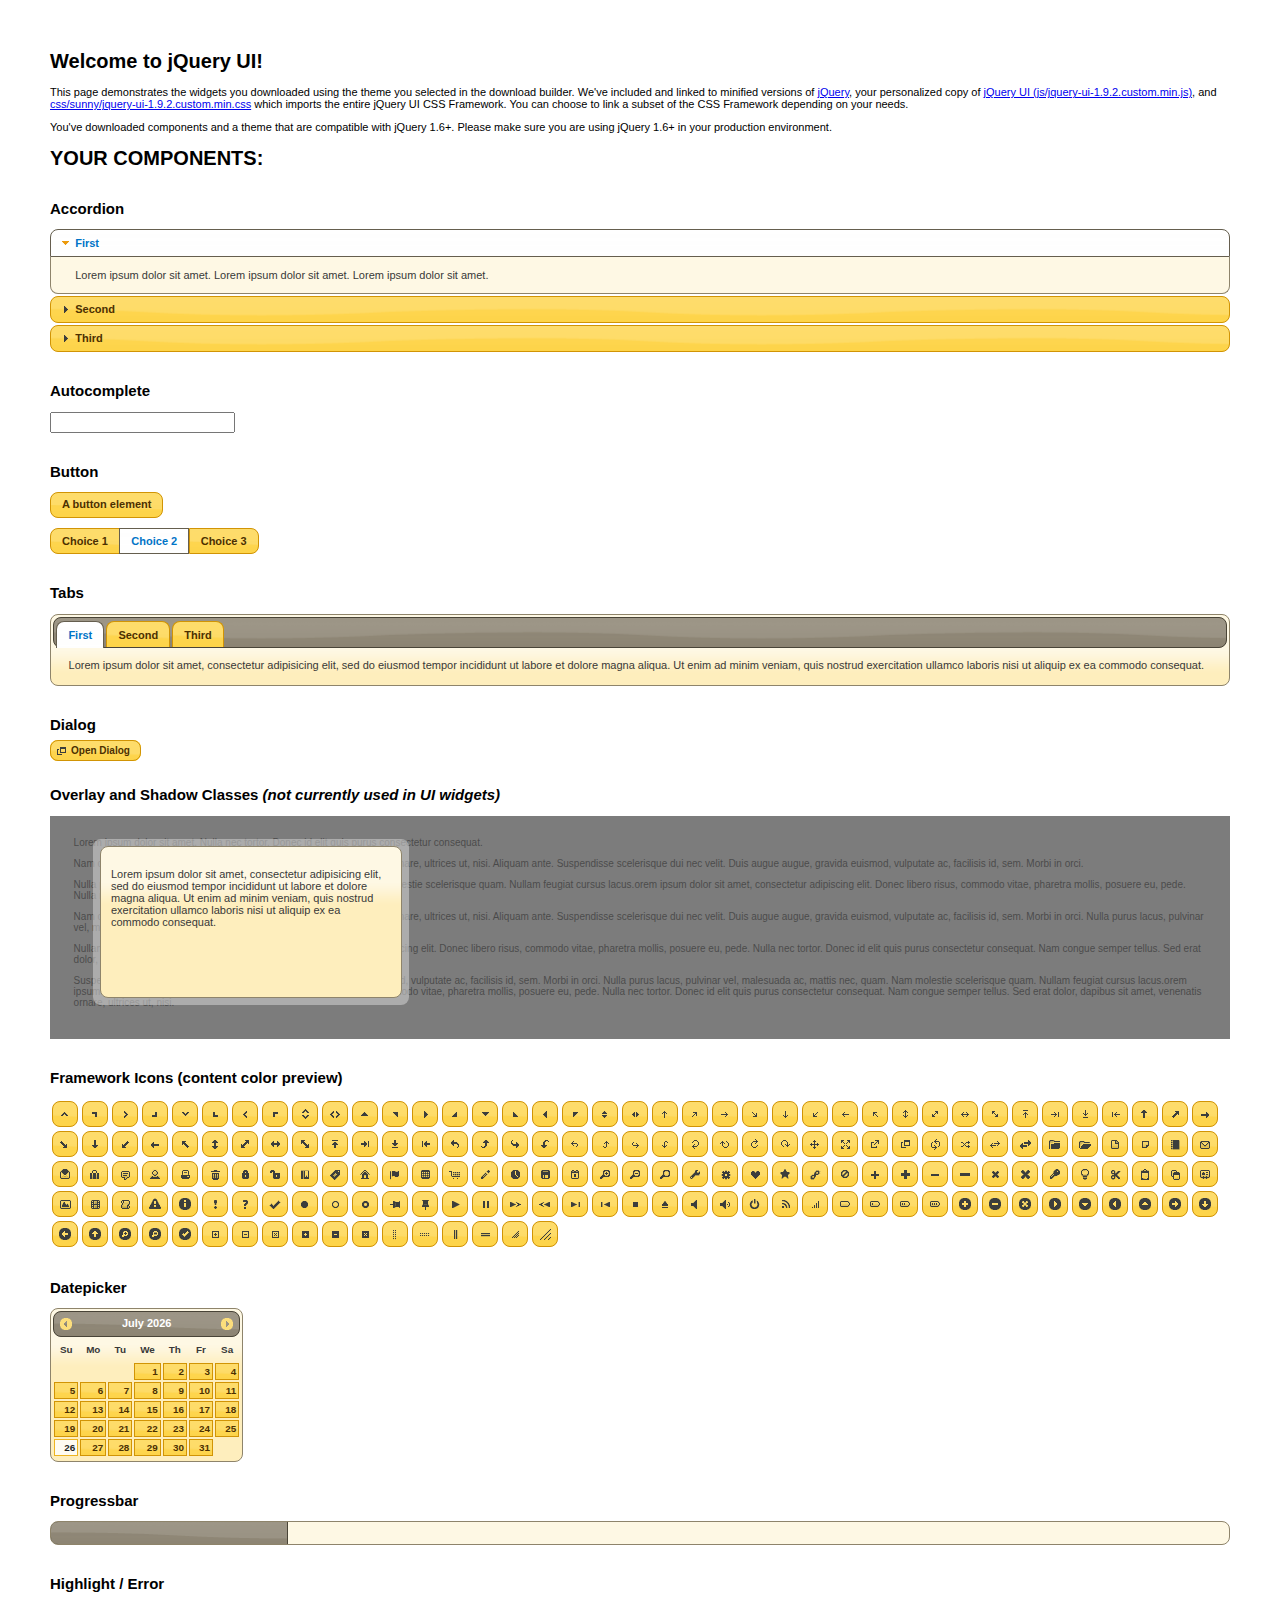
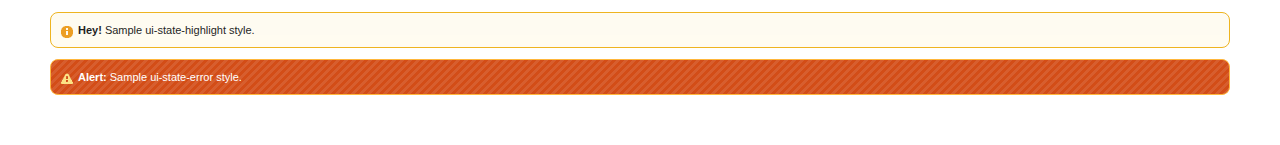
<file: js/jquery-ui/index.html>
<!doctype html>
<html lang="us">
<head>
	<meta charset="utf-8">
	<title>jQuery UI Example Page</title>
	<link href="sunny/jquery-ui-1.9.2.custom.css" rel="stylesheet">
	<script src="../jquery/jquery-1.7.2.min.js"></script>
	<script src="jquery-ui-1.9.2.custom.min.js"></script>
	<script>
	$(function() {
		
		$( "#accordion" ).accordion();
		

		
		var availableTags = [
			"ActionScript",
			"AppleScript",
			"Asp",
			"BASIC",
			"C",
			"C++",
			"Clojure",
			"COBOL",
			"ColdFusion",
			"Erlang",
			"Fortran",
			"Groovy",
			"Haskell",
			"Java",
			"JavaScript",
			"Lisp",
			"Perl",
			"PHP",
			"Python",
			"Ruby",
			"Scala",
			"Scheme"
		];
		$( "#autocomplete" ).autocomplete({
			source: availableTags
		});
		

		
		$( "#button" ).button();
		$( "#radioset" ).buttonset();
		

		
		$( "#tabs" ).tabs();
		

		
		$( "#dialog" ).dialog({
			autoOpen: false,
			width: 400,
			buttons: [
				{
					text: "Ok",
					click: function() {
						$( this ).dialog( "close" );
					}
				},
				{
					text: "Cancel",
					click: function() {
						$( this ).dialog( "close" );
					}
				}
			]
		});

		// Link to open the dialog
		$( "#dialog-link" ).click(function( event ) {
			$( "#dialog" ).dialog( "open" );
			event.preventDefault();
		});
		

		
		$( "#datepicker" ).datepicker({
			inline: true
		});
		

		

		
		$( "#progressbar" ).progressbar({
			value: 20
		});
		

		// Hover states on the static widgets
		$( "#dialog-link, #icons li" ).hover(
			function() {
				$( this ).addClass( "ui-state-hover" );
			},
			function() {
				$( this ).removeClass( "ui-state-hover" );
			}
		);
	});
	</script>
	<style>
	body{
		font: 62.5% "Trebuchet MS", sans-serif;
		margin: 50px;
	}
	.demoHeaders {
		margin-top: 2em;
	}
	#dialog-link {
		padding: .4em 1em .4em 20px;
		text-decoration: none;
		position: relative;
	}
	#dialog-link span.ui-icon {
		margin: 0 5px 0 0;
		position: absolute;
		left: .2em;
		top: 50%;
		margin-top: -8px;
	}
	#icons {
		margin: 0;
		padding: 0;
	}
	#icons li {
		margin: 2px;
		position: relative;
		padding: 4px 0;
		cursor: pointer;
		float: left;
		list-style: none;
	}
	#icons span.ui-icon {
		float: left;
		margin: 0 4px;
	}
	</style>
</head>
<body>

<h1>Welcome to jQuery UI!</h1>

<div class="ui-widget">
	<p>This page demonstrates the widgets you downloaded using the theme you selected in the download builder. We've included and linked to minified versions of <a href="js/jquery-1.8.3.js">jQuery</a>, your personalized copy of <a href="js/jquery-ui-1.9.2.custom.min.js">jQuery UI (js/jquery-ui-1.9.2.custom.min.js)</a>, and <a href="css/sunny/jquery-ui-1.9.2.custom.min.css">css/sunny/jquery-ui-1.9.2.custom.min.css</a> which imports the entire jQuery UI CSS Framework. You can choose to link a subset of the CSS Framework depending on your needs. </p>
	<p>You've downloaded components and a theme that are compatible with jQuery 1.6+. Please make sure you are using jQuery 1.6+ in your production environment.</p>
</div>

<h1>YOUR COMPONENTS:</h1>


<!-- Accordion -->
<h2 class="demoHeaders">Accordion</h2>
<div id="accordion">
	<h3>First</h3>
	<div>Lorem ipsum dolor sit amet. Lorem ipsum dolor sit amet. Lorem ipsum dolor sit amet.</div>
	<h3>Second</h3>
	<div>Phasellus mattis tincidunt nibh.</div>
	<h3>Third</h3>
	<div>Nam dui erat, auctor a, dignissim quis.</div>
</div>



<!-- Autocomplete -->
<h2 class="demoHeaders">Autocomplete</h2>
<div>
	<input id="autocomplete" title="type &quot;a&quot;">
</div>



<!-- Button -->
<h2 class="demoHeaders">Button</h2>
<button id="button">A button element</button>
<form style="margin-top: 1em;">
	<div id="radioset">
		<input type="radio" id="radio1" name="radio"><label for="radio1">Choice 1</label>
		<input type="radio" id="radio2" name="radio" checked="checked"><label for="radio2">Choice 2</label>
		<input type="radio" id="radio3" name="radio"><label for="radio3">Choice 3</label>
	</div>
</form>



<!-- Tabs -->
<h2 class="demoHeaders">Tabs</h2>
<div id="tabs">
	<ul>
		<li><a href="#tabs-1">First</a></li>
		<li><a href="#tabs-2">Second</a></li>
		<li><a href="#tabs-3">Third</a></li>
	</ul>
	<div id="tabs-1">Lorem ipsum dolor sit amet, consectetur adipisicing elit, sed do eiusmod tempor incididunt ut labore et dolore magna aliqua. Ut enim ad minim veniam, quis nostrud exercitation ullamco laboris nisi ut aliquip ex ea commodo consequat.</div>
	<div id="tabs-2">Phasellus mattis tincidunt nibh. Cras orci urna, blandit id, pretium vel, aliquet ornare, felis. Maecenas scelerisque sem non nisl. Fusce sed lorem in enim dictum bibendum.</div>
	<div id="tabs-3">Nam dui erat, auctor a, dignissim quis, sollicitudin eu, felis. Pellentesque nisi urna, interdum eget, sagittis et, consequat vestibulum, lacus. Mauris porttitor ullamcorper augue.</div>
</div>



<!-- Dialog NOTE: Dialog is not generated by UI in this demo so it can be visually styled in themeroller-->
<h2 class="demoHeaders">Dialog</h2>
<p><a href="#" id="dialog-link" class="ui-state-default ui-corner-all"><span class="ui-icon ui-icon-newwin"></span>Open Dialog</a></p>

<h2 class="demoHeaders">Overlay and Shadow Classes <em>(not currently used in UI widgets)</em></h2>
<div style="position: relative; width: 96%; height: 200px; padding:1% 2%; overflow:hidden;" class="fakewindowcontain">
	<p>Lorem ipsum dolor sit amet,  Nulla nec tortor. Donec id elit quis purus consectetur consequat. </p><p>Nam congue semper tellus. Sed erat dolor, dapibus sit amet, venenatis ornare, ultrices ut, nisi. Aliquam ante. Suspendisse scelerisque dui nec velit. Duis augue augue, gravida euismod, vulputate ac, facilisis id, sem. Morbi in orci. </p><p>Nulla purus lacus, pulvinar vel, malesuada ac, mattis nec, quam. Nam molestie scelerisque quam. Nullam feugiat cursus lacus.orem ipsum dolor sit amet, consectetur adipiscing elit. Donec libero risus, commodo vitae, pharetra mollis, posuere eu, pede. Nulla nec tortor. Donec id elit quis purus consectetur consequat. </p><p>Nam congue semper tellus. Sed erat dolor, dapibus sit amet, venenatis ornare, ultrices ut, nisi. Aliquam ante. Suspendisse scelerisque dui nec velit. Duis augue augue, gravida euismod, vulputate ac, facilisis id, sem. Morbi in orci. Nulla purus lacus, pulvinar vel, malesuada ac, mattis nec, quam. Nam molestie scelerisque quam. </p><p>Nullam feugiat cursus lacus.orem ipsum dolor sit amet, consectetur adipiscing elit. Donec libero risus, commodo vitae, pharetra mollis, posuere eu, pede. Nulla nec tortor. Donec id elit quis purus consectetur consequat. Nam congue semper tellus. Sed erat dolor, dapibus sit amet, venenatis ornare, ultrices ut, nisi. Aliquam ante. </p><p>Suspendisse scelerisque dui nec velit. Duis augue augue, gravida euismod, vulputate ac, facilisis id, sem. Morbi in orci. Nulla purus lacus, pulvinar vel, malesuada ac, mattis nec, quam. Nam molestie scelerisque quam. Nullam feugiat cursus lacus.orem ipsum dolor sit amet, consectetur adipiscing elit. Donec libero risus, commodo vitae, pharetra mollis, posuere eu, pede. Nulla nec tortor. Donec id elit quis purus consectetur consequat. Nam congue semper tellus. Sed erat dolor, dapibus sit amet, venenatis ornare, ultrices ut, nisi. </p>

	<!-- ui-dialog -->
	<div class="ui-overlay"><div class="ui-widget-overlay"></div><div class="ui-widget-shadow ui-corner-all" style="width: 302px; height: 152px; position: absolute; left: 50px; top: 30px;"></div></div>
	<div style="position: absolute; width: 280px; height: 130px;left: 50px; top: 30px; padding: 10px;" class="ui-widget ui-widget-content ui-corner-all">
		<div class="ui-dialog-content ui-widget-content" style="background: none; border: 0;">
			<p>Lorem ipsum dolor sit amet, consectetur adipisicing elit, sed do eiusmod tempor incididunt ut labore et dolore magna aliqua. Ut enim ad minim veniam, quis nostrud exercitation ullamco laboris nisi ut aliquip ex ea commodo consequat.</p>
		</div>
	</div>

</div>

<!-- ui-dialog -->
<div id="dialog" title="Dialog Title">
	<p>Lorem ipsum dolor sit amet, consectetur adipisicing elit, sed do eiusmod tempor incididunt ut labore et dolore magna aliqua. Ut enim ad minim veniam, quis nostrud exercitation ullamco laboris nisi ut aliquip ex ea commodo consequat.</p>
</div>



<h2 class="demoHeaders">Framework Icons (content color preview)</h2>
<ul id="icons" class="ui-widget ui-helper-clearfix">
	<li class="ui-state-default ui-corner-all" title=".ui-icon-carat-1-n"><span class="ui-icon ui-icon-carat-1-n"></span></li>
	<li class="ui-state-default ui-corner-all" title=".ui-icon-carat-1-ne"><span class="ui-icon ui-icon-carat-1-ne"></span></li>
	<li class="ui-state-default ui-corner-all" title=".ui-icon-carat-1-e"><span class="ui-icon ui-icon-carat-1-e"></span></li>
	<li class="ui-state-default ui-corner-all" title=".ui-icon-carat-1-se"><span class="ui-icon ui-icon-carat-1-se"></span></li>
	<li class="ui-state-default ui-corner-all" title=".ui-icon-carat-1-s"><span class="ui-icon ui-icon-carat-1-s"></span></li>
	<li class="ui-state-default ui-corner-all" title=".ui-icon-carat-1-sw"><span class="ui-icon ui-icon-carat-1-sw"></span></li>
	<li class="ui-state-default ui-corner-all" title=".ui-icon-carat-1-w"><span class="ui-icon ui-icon-carat-1-w"></span></li>
	<li class="ui-state-default ui-corner-all" title=".ui-icon-carat-1-nw"><span class="ui-icon ui-icon-carat-1-nw"></span></li>
	<li class="ui-state-default ui-corner-all" title=".ui-icon-carat-2-n-s"><span class="ui-icon ui-icon-carat-2-n-s"></span></li>
	<li class="ui-state-default ui-corner-all" title=".ui-icon-carat-2-e-w"><span class="ui-icon ui-icon-carat-2-e-w"></span></li>
	<li class="ui-state-default ui-corner-all" title=".ui-icon-triangle-1-n"><span class="ui-icon ui-icon-triangle-1-n"></span></li>
	<li class="ui-state-default ui-corner-all" title=".ui-icon-triangle-1-ne"><span class="ui-icon ui-icon-triangle-1-ne"></span></li>
	<li class="ui-state-default ui-corner-all" title=".ui-icon-triangle-1-e"><span class="ui-icon ui-icon-triangle-1-e"></span></li>
	<li class="ui-state-default ui-corner-all" title=".ui-icon-triangle-1-se"><span class="ui-icon ui-icon-triangle-1-se"></span></li>
	<li class="ui-state-default ui-corner-all" title=".ui-icon-triangle-1-s"><span class="ui-icon ui-icon-triangle-1-s"></span></li>
	<li class="ui-state-default ui-corner-all" title=".ui-icon-triangle-1-sw"><span class="ui-icon ui-icon-triangle-1-sw"></span></li>
	<li class="ui-state-default ui-corner-all" title=".ui-icon-triangle-1-w"><span class="ui-icon ui-icon-triangle-1-w"></span></li>
	<li class="ui-state-default ui-corner-all" title=".ui-icon-triangle-1-nw"><span class="ui-icon ui-icon-triangle-1-nw"></span></li>
	<li class="ui-state-default ui-corner-all" title=".ui-icon-triangle-2-n-s"><span class="ui-icon ui-icon-triangle-2-n-s"></span></li>
	<li class="ui-state-default ui-corner-all" title=".ui-icon-triangle-2-e-w"><span class="ui-icon ui-icon-triangle-2-e-w"></span></li>
	<li class="ui-state-default ui-corner-all" title=".ui-icon-arrow-1-n"><span class="ui-icon ui-icon-arrow-1-n"></span></li>
	<li class="ui-state-default ui-corner-all" title=".ui-icon-arrow-1-ne"><span class="ui-icon ui-icon-arrow-1-ne"></span></li>
	<li class="ui-state-default ui-corner-all" title=".ui-icon-arrow-1-e"><span class="ui-icon ui-icon-arrow-1-e"></span></li>
	<li class="ui-state-default ui-corner-all" title=".ui-icon-arrow-1-se"><span class="ui-icon ui-icon-arrow-1-se"></span></li>
	<li class="ui-state-default ui-corner-all" title=".ui-icon-arrow-1-s"><span class="ui-icon ui-icon-arrow-1-s"></span></li>
	<li class="ui-state-default ui-corner-all" title=".ui-icon-arrow-1-sw"><span class="ui-icon ui-icon-arrow-1-sw"></span></li>
	<li class="ui-state-default ui-corner-all" title=".ui-icon-arrow-1-w"><span class="ui-icon ui-icon-arrow-1-w"></span></li>
	<li class="ui-state-default ui-corner-all" title=".ui-icon-arrow-1-nw"><span class="ui-icon ui-icon-arrow-1-nw"></span></li>
	<li class="ui-state-default ui-corner-all" title=".ui-icon-arrow-2-n-s"><span class="ui-icon ui-icon-arrow-2-n-s"></span></li>
	<li class="ui-state-default ui-corner-all" title=".ui-icon-arrow-2-ne-sw"><span class="ui-icon ui-icon-arrow-2-ne-sw"></span></li>
	<li class="ui-state-default ui-corner-all" title=".ui-icon-arrow-2-e-w"><span class="ui-icon ui-icon-arrow-2-e-w"></span></li>
	<li class="ui-state-default ui-corner-all" title=".ui-icon-arrow-2-se-nw"><span class="ui-icon ui-icon-arrow-2-se-nw"></span></li>
	<li class="ui-state-default ui-corner-all" title=".ui-icon-arrowstop-1-n"><span class="ui-icon ui-icon-arrowstop-1-n"></span></li>
	<li class="ui-state-default ui-corner-all" title=".ui-icon-arrowstop-1-e"><span class="ui-icon ui-icon-arrowstop-1-e"></span></li>
	<li class="ui-state-default ui-corner-all" title=".ui-icon-arrowstop-1-s"><span class="ui-icon ui-icon-arrowstop-1-s"></span></li>
	<li class="ui-state-default ui-corner-all" title=".ui-icon-arrowstop-1-w"><span class="ui-icon ui-icon-arrowstop-1-w"></span></li>
	<li class="ui-state-default ui-corner-all" title=".ui-icon-arrowthick-1-n"><span class="ui-icon ui-icon-arrowthick-1-n"></span></li>
	<li class="ui-state-default ui-corner-all" title=".ui-icon-arrowthick-1-ne"><span class="ui-icon ui-icon-arrowthick-1-ne"></span></li>
	<li class="ui-state-default ui-corner-all" title=".ui-icon-arrowthick-1-e"><span class="ui-icon ui-icon-arrowthick-1-e"></span></li>
	<li class="ui-state-default ui-corner-all" title=".ui-icon-arrowthick-1-se"><span class="ui-icon ui-icon-arrowthick-1-se"></span></li>
	<li class="ui-state-default ui-corner-all" title=".ui-icon-arrowthick-1-s"><span class="ui-icon ui-icon-arrowthick-1-s"></span></li>
	<li class="ui-state-default ui-corner-all" title=".ui-icon-arrowthick-1-sw"><span class="ui-icon ui-icon-arrowthick-1-sw"></span></li>
	<li class="ui-state-default ui-corner-all" title=".ui-icon-arrowthick-1-w"><span class="ui-icon ui-icon-arrowthick-1-w"></span></li>
	<li class="ui-state-default ui-corner-all" title=".ui-icon-arrowthick-1-nw"><span class="ui-icon ui-icon-arrowthick-1-nw"></span></li>
	<li class="ui-state-default ui-corner-all" title=".ui-icon-arrowthick-2-n-s"><span class="ui-icon ui-icon-arrowthick-2-n-s"></span></li>
	<li class="ui-state-default ui-corner-all" title=".ui-icon-arrowthick-2-ne-sw"><span class="ui-icon ui-icon-arrowthick-2-ne-sw"></span></li>
	<li class="ui-state-default ui-corner-all" title=".ui-icon-arrowthick-2-e-w"><span class="ui-icon ui-icon-arrowthick-2-e-w"></span></li>
	<li class="ui-state-default ui-corner-all" title=".ui-icon-arrowthick-2-se-nw"><span class="ui-icon ui-icon-arrowthick-2-se-nw"></span></li>
	<li class="ui-state-default ui-corner-all" title=".ui-icon-arrowthickstop-1-n"><span class="ui-icon ui-icon-arrowthickstop-1-n"></span></li>
	<li class="ui-state-default ui-corner-all" title=".ui-icon-arrowthickstop-1-e"><span class="ui-icon ui-icon-arrowthickstop-1-e"></span></li>
	<li class="ui-state-default ui-corner-all" title=".ui-icon-arrowthickstop-1-s"><span class="ui-icon ui-icon-arrowthickstop-1-s"></span></li>
	<li class="ui-state-default ui-corner-all" title=".ui-icon-arrowthickstop-1-w"><span class="ui-icon ui-icon-arrowthickstop-1-w"></span></li>
	<li class="ui-state-default ui-corner-all" title=".ui-icon-arrowreturnthick-1-w"><span class="ui-icon ui-icon-arrowreturnthick-1-w"></span></li>
	<li class="ui-state-default ui-corner-all" title=".ui-icon-arrowreturnthick-1-n"><span class="ui-icon ui-icon-arrowreturnthick-1-n"></span></li>
	<li class="ui-state-default ui-corner-all" title=".ui-icon-arrowreturnthick-1-e"><span class="ui-icon ui-icon-arrowreturnthick-1-e"></span></li>
	<li class="ui-state-default ui-corner-all" title=".ui-icon-arrowreturnthick-1-s"><span class="ui-icon ui-icon-arrowreturnthick-1-s"></span></li>
	<li class="ui-state-default ui-corner-all" title=".ui-icon-arrowreturn-1-w"><span class="ui-icon ui-icon-arrowreturn-1-w"></span></li>
	<li class="ui-state-default ui-corner-all" title=".ui-icon-arrowreturn-1-n"><span class="ui-icon ui-icon-arrowreturn-1-n"></span></li>
	<li class="ui-state-default ui-corner-all" title=".ui-icon-arrowreturn-1-e"><span class="ui-icon ui-icon-arrowreturn-1-e"></span></li>
	<li class="ui-state-default ui-corner-all" title=".ui-icon-arrowreturn-1-s"><span class="ui-icon ui-icon-arrowreturn-1-s"></span></li>
	<li class="ui-state-default ui-corner-all" title=".ui-icon-arrowrefresh-1-w"><span class="ui-icon ui-icon-arrowrefresh-1-w"></span></li>
	<li class="ui-state-default ui-corner-all" title=".ui-icon-arrowrefresh-1-n"><span class="ui-icon ui-icon-arrowrefresh-1-n"></span></li>
	<li class="ui-state-default ui-corner-all" title=".ui-icon-arrowrefresh-1-e"><span class="ui-icon ui-icon-arrowrefresh-1-e"></span></li>
	<li class="ui-state-default ui-corner-all" title=".ui-icon-arrowrefresh-1-s"><span class="ui-icon ui-icon-arrowrefresh-1-s"></span></li>
	<li class="ui-state-default ui-corner-all" title=".ui-icon-arrow-4"><span class="ui-icon ui-icon-arrow-4"></span></li>
	<li class="ui-state-default ui-corner-all" title=".ui-icon-arrow-4-diag"><span class="ui-icon ui-icon-arrow-4-diag"></span></li>
	<li class="ui-state-default ui-corner-all" title=".ui-icon-extlink"><span class="ui-icon ui-icon-extlink"></span></li>
	<li class="ui-state-default ui-corner-all" title=".ui-icon-newwin"><span class="ui-icon ui-icon-newwin"></span></li>
	<li class="ui-state-default ui-corner-all" title=".ui-icon-refresh"><span class="ui-icon ui-icon-refresh"></span></li>
	<li class="ui-state-default ui-corner-all" title=".ui-icon-shuffle"><span class="ui-icon ui-icon-shuffle"></span></li>
	<li class="ui-state-default ui-corner-all" title=".ui-icon-transfer-e-w"><span class="ui-icon ui-icon-transfer-e-w"></span></li>
	<li class="ui-state-default ui-corner-all" title=".ui-icon-transferthick-e-w"><span class="ui-icon ui-icon-transferthick-e-w"></span></li>
	<li class="ui-state-default ui-corner-all" title=".ui-icon-folder-collapsed"><span class="ui-icon ui-icon-folder-collapsed"></span></li>
	<li class="ui-state-default ui-corner-all" title=".ui-icon-folder-open"><span class="ui-icon ui-icon-folder-open"></span></li>
	<li class="ui-state-default ui-corner-all" title=".ui-icon-document"><span class="ui-icon ui-icon-document"></span></li>
	<li class="ui-state-default ui-corner-all" title=".ui-icon-document-b"><span class="ui-icon ui-icon-document-b"></span></li>
	<li class="ui-state-default ui-corner-all" title=".ui-icon-note"><span class="ui-icon ui-icon-note"></span></li>
	<li class="ui-state-default ui-corner-all" title=".ui-icon-mail-closed"><span class="ui-icon ui-icon-mail-closed"></span></li>
	<li class="ui-state-default ui-corner-all" title=".ui-icon-mail-open"><span class="ui-icon ui-icon-mail-open"></span></li>
	<li class="ui-state-default ui-corner-all" title=".ui-icon-suitcase"><span class="ui-icon ui-icon-suitcase"></span></li>
	<li class="ui-state-default ui-corner-all" title=".ui-icon-comment"><span class="ui-icon ui-icon-comment"></span></li>
	<li class="ui-state-default ui-corner-all" title=".ui-icon-person"><span class="ui-icon ui-icon-person"></span></li>
	<li class="ui-state-default ui-corner-all" title=".ui-icon-print"><span class="ui-icon ui-icon-print"></span></li>
	<li class="ui-state-default ui-corner-all" title=".ui-icon-trash"><span class="ui-icon ui-icon-trash"></span></li>
	<li class="ui-state-default ui-corner-all" title=".ui-icon-locked"><span class="ui-icon ui-icon-locked"></span></li>
	<li class="ui-state-default ui-corner-all" title=".ui-icon-unlocked"><span class="ui-icon ui-icon-unlocked"></span></li>
	<li class="ui-state-default ui-corner-all" title=".ui-icon-bookmark"><span class="ui-icon ui-icon-bookmark"></span></li>
	<li class="ui-state-default ui-corner-all" title=".ui-icon-tag"><span class="ui-icon ui-icon-tag"></span></li>
	<li class="ui-state-default ui-corner-all" title=".ui-icon-home"><span class="ui-icon ui-icon-home"></span></li>
	<li class="ui-state-default ui-corner-all" title=".ui-icon-flag"><span class="ui-icon ui-icon-flag"></span></li>
	<li class="ui-state-default ui-corner-all" title=".ui-icon-calculator"><span class="ui-icon ui-icon-calculator"></span></li>
	<li class="ui-state-default ui-corner-all" title=".ui-icon-cart"><span class="ui-icon ui-icon-cart"></span></li>
	<li class="ui-state-default ui-corner-all" title=".ui-icon-pencil"><span class="ui-icon ui-icon-pencil"></span></li>
	<li class="ui-state-default ui-corner-all" title=".ui-icon-clock"><span class="ui-icon ui-icon-clock"></span></li>
	<li class="ui-state-default ui-corner-all" title=".ui-icon-disk"><span class="ui-icon ui-icon-disk"></span></li>
	<li class="ui-state-default ui-corner-all" title=".ui-icon-calendar"><span class="ui-icon ui-icon-calendar"></span></li>
	<li class="ui-state-default ui-corner-all" title=".ui-icon-zoomin"><span class="ui-icon ui-icon-zoomin"></span></li>
	<li class="ui-state-default ui-corner-all" title=".ui-icon-zoomout"><span class="ui-icon ui-icon-zoomout"></span></li>
	<li class="ui-state-default ui-corner-all" title=".ui-icon-search"><span class="ui-icon ui-icon-search"></span></li>
	<li class="ui-state-default ui-corner-all" title=".ui-icon-wrench"><span class="ui-icon ui-icon-wrench"></span></li>
	<li class="ui-state-default ui-corner-all" title=".ui-icon-gear"><span class="ui-icon ui-icon-gear"></span></li>
	<li class="ui-state-default ui-corner-all" title=".ui-icon-heart"><span class="ui-icon ui-icon-heart"></span></li>
	<li class="ui-state-default ui-corner-all" title=".ui-icon-star"><span class="ui-icon ui-icon-star"></span></li>
	<li class="ui-state-default ui-corner-all" title=".ui-icon-link"><span class="ui-icon ui-icon-link"></span></li>
	<li class="ui-state-default ui-corner-all" title=".ui-icon-cancel"><span class="ui-icon ui-icon-cancel"></span></li>
	<li class="ui-state-default ui-corner-all" title=".ui-icon-plus"><span class="ui-icon ui-icon-plus"></span></li>
	<li class="ui-state-default ui-corner-all" title=".ui-icon-plusthick"><span class="ui-icon ui-icon-plusthick"></span></li>
	<li class="ui-state-default ui-corner-all" title=".ui-icon-minus"><span class="ui-icon ui-icon-minus"></span></li>
	<li class="ui-state-default ui-corner-all" title=".ui-icon-minusthick"><span class="ui-icon ui-icon-minusthick"></span></li>
	<li class="ui-state-default ui-corner-all" title=".ui-icon-close"><span class="ui-icon ui-icon-close"></span></li>
	<li class="ui-state-default ui-corner-all" title=".ui-icon-closethick"><span class="ui-icon ui-icon-closethick"></span></li>
	<li class="ui-state-default ui-corner-all" title=".ui-icon-key"><span class="ui-icon ui-icon-key"></span></li>
	<li class="ui-state-default ui-corner-all" title=".ui-icon-lightbulb"><span class="ui-icon ui-icon-lightbulb"></span></li>
	<li class="ui-state-default ui-corner-all" title=".ui-icon-scissors"><span class="ui-icon ui-icon-scissors"></span></li>
	<li class="ui-state-default ui-corner-all" title=".ui-icon-clipboard"><span class="ui-icon ui-icon-clipboard"></span></li>
	<li class="ui-state-default ui-corner-all" title=".ui-icon-copy"><span class="ui-icon ui-icon-copy"></span></li>
	<li class="ui-state-default ui-corner-all" title=".ui-icon-contact"><span class="ui-icon ui-icon-contact"></span></li>
	<li class="ui-state-default ui-corner-all" title=".ui-icon-image"><span class="ui-icon ui-icon-image"></span></li>
	<li class="ui-state-default ui-corner-all" title=".ui-icon-video"><span class="ui-icon ui-icon-video"></span></li>
	<li class="ui-state-default ui-corner-all" title=".ui-icon-script"><span class="ui-icon ui-icon-script"></span></li>
	<li class="ui-state-default ui-corner-all" title=".ui-icon-alert"><span class="ui-icon ui-icon-alert"></span></li>
	<li class="ui-state-default ui-corner-all" title=".ui-icon-info"><span class="ui-icon ui-icon-info"></span></li>
	<li class="ui-state-default ui-corner-all" title=".ui-icon-notice"><span class="ui-icon ui-icon-notice"></span></li>
	<li class="ui-state-default ui-corner-all" title=".ui-icon-help"><span class="ui-icon ui-icon-help"></span></li>
	<li class="ui-state-default ui-corner-all" title=".ui-icon-check"><span class="ui-icon ui-icon-check"></span></li>
	<li class="ui-state-default ui-corner-all" title=".ui-icon-bullet"><span class="ui-icon ui-icon-bullet"></span></li>
	<li class="ui-state-default ui-corner-all" title=".ui-icon-radio-off"><span class="ui-icon ui-icon-radio-off"></span></li>
	<li class="ui-state-default ui-corner-all" title=".ui-icon-radio-on"><span class="ui-icon ui-icon-radio-on"></span></li>
	<li class="ui-state-default ui-corner-all" title=".ui-icon-pin-w"><span class="ui-icon ui-icon-pin-w"></span></li>
	<li class="ui-state-default ui-corner-all" title=".ui-icon-pin-s"><span class="ui-icon ui-icon-pin-s"></span></li>
	<li class="ui-state-default ui-corner-all" title=".ui-icon-play"><span class="ui-icon ui-icon-play"></span></li>
	<li class="ui-state-default ui-corner-all" title=".ui-icon-pause"><span class="ui-icon ui-icon-pause"></span></li>
	<li class="ui-state-default ui-corner-all" title=".ui-icon-seek-next"><span class="ui-icon ui-icon-seek-next"></span></li>
	<li class="ui-state-default ui-corner-all" title=".ui-icon-seek-prev"><span class="ui-icon ui-icon-seek-prev"></span></li>
	<li class="ui-state-default ui-corner-all" title=".ui-icon-seek-end"><span class="ui-icon ui-icon-seek-end"></span></li>
	<li class="ui-state-default ui-corner-all" title=".ui-icon-seek-first"><span class="ui-icon ui-icon-seek-first"></span></li>
	<li class="ui-state-default ui-corner-all" title=".ui-icon-stop"><span class="ui-icon ui-icon-stop"></span></li>
	<li class="ui-state-default ui-corner-all" title=".ui-icon-eject"><span class="ui-icon ui-icon-eject"></span></li>
	<li class="ui-state-default ui-corner-all" title=".ui-icon-volume-off"><span class="ui-icon ui-icon-volume-off"></span></li>
	<li class="ui-state-default ui-corner-all" title=".ui-icon-volume-on"><span class="ui-icon ui-icon-volume-on"></span></li>
	<li class="ui-state-default ui-corner-all" title=".ui-icon-power"><span class="ui-icon ui-icon-power"></span></li>
	<li class="ui-state-default ui-corner-all" title=".ui-icon-signal-diag"><span class="ui-icon ui-icon-signal-diag"></span></li>
	<li class="ui-state-default ui-corner-all" title=".ui-icon-signal"><span class="ui-icon ui-icon-signal"></span></li>
	<li class="ui-state-default ui-corner-all" title=".ui-icon-battery-0"><span class="ui-icon ui-icon-battery-0"></span></li>
	<li class="ui-state-default ui-corner-all" title=".ui-icon-battery-1"><span class="ui-icon ui-icon-battery-1"></span></li>
	<li class="ui-state-default ui-corner-all" title=".ui-icon-battery-2"><span class="ui-icon ui-icon-battery-2"></span></li>
	<li class="ui-state-default ui-corner-all" title=".ui-icon-battery-3"><span class="ui-icon ui-icon-battery-3"></span></li>
	<li class="ui-state-default ui-corner-all" title=".ui-icon-circle-plus"><span class="ui-icon ui-icon-circle-plus"></span></li>
	<li class="ui-state-default ui-corner-all" title=".ui-icon-circle-minus"><span class="ui-icon ui-icon-circle-minus"></span></li>
	<li class="ui-state-default ui-corner-all" title=".ui-icon-circle-close"><span class="ui-icon ui-icon-circle-close"></span></li>
	<li class="ui-state-default ui-corner-all" title=".ui-icon-circle-triangle-e"><span class="ui-icon ui-icon-circle-triangle-e"></span></li>
	<li class="ui-state-default ui-corner-all" title=".ui-icon-circle-triangle-s"><span class="ui-icon ui-icon-circle-triangle-s"></span></li>
	<li class="ui-state-default ui-corner-all" title=".ui-icon-circle-triangle-w"><span class="ui-icon ui-icon-circle-triangle-w"></span></li>
	<li class="ui-state-default ui-corner-all" title=".ui-icon-circle-triangle-n"><span class="ui-icon ui-icon-circle-triangle-n"></span></li>
	<li class="ui-state-default ui-corner-all" title=".ui-icon-circle-arrow-e"><span class="ui-icon ui-icon-circle-arrow-e"></span></li>
	<li class="ui-state-default ui-corner-all" title=".ui-icon-circle-arrow-s"><span class="ui-icon ui-icon-circle-arrow-s"></span></li>
	<li class="ui-state-default ui-corner-all" title=".ui-icon-circle-arrow-w"><span class="ui-icon ui-icon-circle-arrow-w"></span></li>
	<li class="ui-state-default ui-corner-all" title=".ui-icon-circle-arrow-n"><span class="ui-icon ui-icon-circle-arrow-n"></span></li>
	<li class="ui-state-default ui-corner-all" title=".ui-icon-circle-zoomin"><span class="ui-icon ui-icon-circle-zoomin"></span></li>
	<li class="ui-state-default ui-corner-all" title=".ui-icon-circle-zoomout"><span class="ui-icon ui-icon-circle-zoomout"></span></li>
	<li class="ui-state-default ui-corner-all" title=".ui-icon-circle-check"><span class="ui-icon ui-icon-circle-check"></span></li>
	<li class="ui-state-default ui-corner-all" title=".ui-icon-circlesmall-plus"><span class="ui-icon ui-icon-circlesmall-plus"></span></li>
	<li class="ui-state-default ui-corner-all" title=".ui-icon-circlesmall-minus"><span class="ui-icon ui-icon-circlesmall-minus"></span></li>
	<li class="ui-state-default ui-corner-all" title=".ui-icon-circlesmall-close"><span class="ui-icon ui-icon-circlesmall-close"></span></li>
	<li class="ui-state-default ui-corner-all" title=".ui-icon-squaresmall-plus"><span class="ui-icon ui-icon-squaresmall-plus"></span></li>
	<li class="ui-state-default ui-corner-all" title=".ui-icon-squaresmall-minus"><span class="ui-icon ui-icon-squaresmall-minus"></span></li>
	<li class="ui-state-default ui-corner-all" title=".ui-icon-squaresmall-close"><span class="ui-icon ui-icon-squaresmall-close"></span></li>
	<li class="ui-state-default ui-corner-all" title=".ui-icon-grip-dotted-vertical"><span class="ui-icon ui-icon-grip-dotted-vertical"></span></li>
	<li class="ui-state-default ui-corner-all" title=".ui-icon-grip-dotted-horizontal"><span class="ui-icon ui-icon-grip-dotted-horizontal"></span></li>
	<li class="ui-state-default ui-corner-all" title=".ui-icon-grip-solid-vertical"><span class="ui-icon ui-icon-grip-solid-vertical"></span></li>
	<li class="ui-state-default ui-corner-all" title=".ui-icon-grip-solid-horizontal"><span class="ui-icon ui-icon-grip-solid-horizontal"></span></li>
	<li class="ui-state-default ui-corner-all" title=".ui-icon-gripsmall-diagonal-se"><span class="ui-icon ui-icon-gripsmall-diagonal-se"></span></li>
	<li class="ui-state-default ui-corner-all" title=".ui-icon-grip-diagonal-se"><span class="ui-icon ui-icon-grip-diagonal-se"></span></li>
</ul>




<!-- Datepicker -->
<h2 class="demoHeaders">Datepicker</h2>
<div id="datepicker"></div>



<!-- Progressbar -->
<h2 class="demoHeaders">Progressbar</h2>
<div id="progressbar"></div>


<!-- Highlight / Error -->
<h2 class="demoHeaders">Highlight / Error</h2>
<div class="ui-widget">
	<div class="ui-state-highlight ui-corner-all" style="margin-top: 20px; padding: 0 .7em;">
		<p><span class="ui-icon ui-icon-info" style="float: left; margin-right: .3em;"></span>
		<strong>Hey!</strong> Sample ui-state-highlight style.</p>
	</div>
</div>
<br>
<div class="ui-widget">
	<div class="ui-state-error ui-corner-all" style="padding: 0 .7em;">
		<p><span class="ui-icon ui-icon-alert" style="float: left; margin-right: .3em;"></span>
		<strong>Alert:</strong> Sample ui-state-error style.</p>
	</div>
</div>

</body>
</html>
</file>
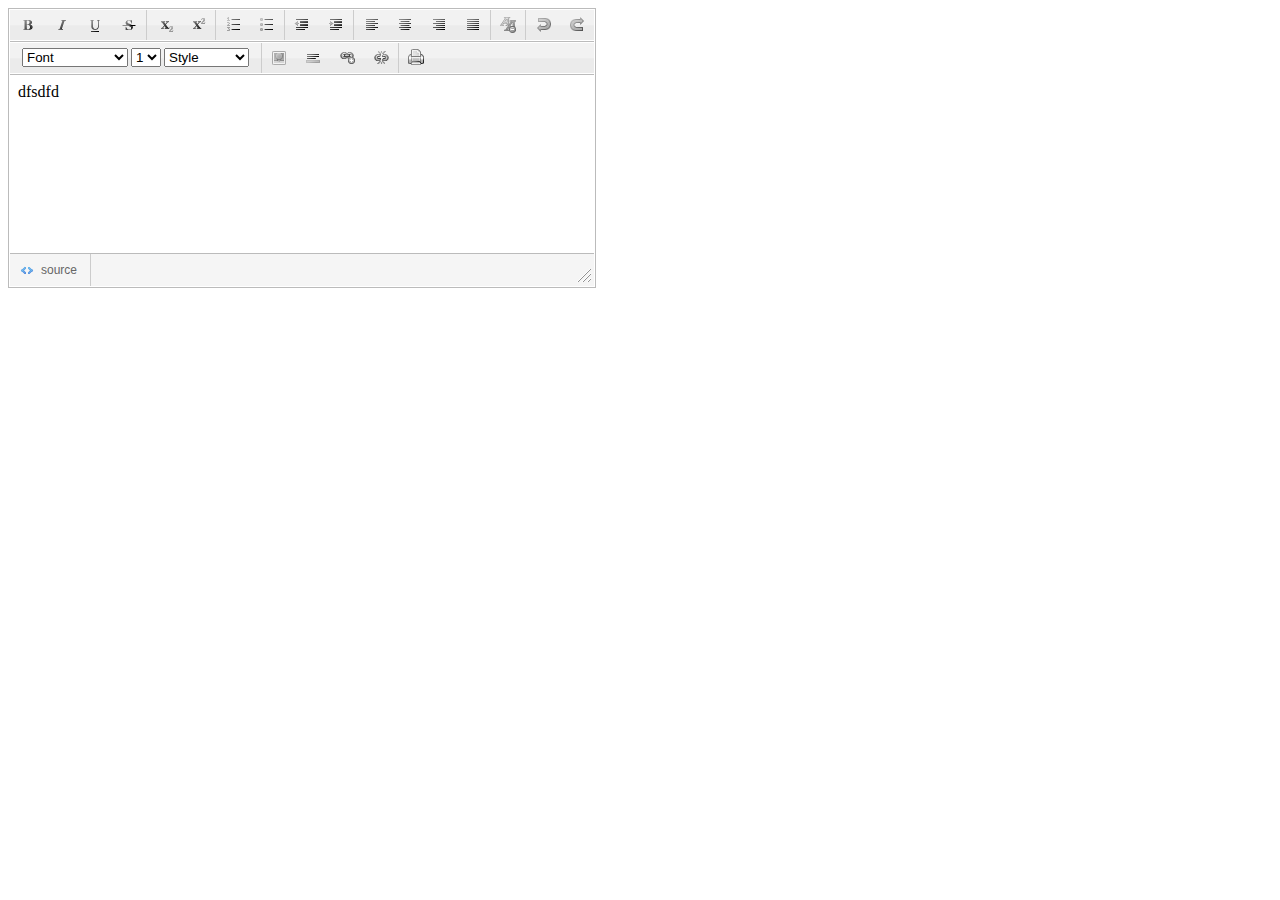
<file: js/tinyeditor/index.html>
<!DOCTYPE html>
<html>
<head>
<meta charset="utf-8">
<title>TinyEditor - JavaScript WYSIWYG Editor</title>
<link rel="stylesheet" href="tinyeditor.css">
<script src="tiny.editor.packed.js"></script>
</head>
<body>
<textarea id="tinyeditor" style="width: 400px; height: 200px">dfsdfd</textarea>
<script>
var editor = new TINY.editor.edit('editor', {
	id: 'tinyeditor',
	width: 584,
	height: 175,
	cssclass: 'tinyeditor',
	controlclass: 'tinyeditor-control',
	rowclass: 'tinyeditor-header',
	dividerclass: 'tinyeditor-divider',
	controls: ['bold', 'italic', 'underline', 'strikethrough', '|', 'subscript', 'superscript', '|',
		'orderedlist', 'unorderedlist', '|', 'outdent', 'indent', '|', 'leftalign',
		'centeralign', 'rightalign', 'blockjustify', '|', 'unformat', '|', 'undo', 'redo', 'n',
		'font', 'size', 'style', '|', 'image', 'hr', 'link', 'unlink', '|', 'print'],
	footer: true,
	fonts: ['Verdana','Arial','Georgia','Trebuchet MS'],
	xhtml: true,
	cssfile: 'custom.css',
	bodyid: 'editor',
	footerclass: 'tinyeditor-footer',
	toggle: {text: 'source', activetext: 'wysiwyg', cssclass: 'toggle'},
	resize: {cssclass: 'resize'}
});
</script>
<!-- 
http://www.scriptiny.com/2010/02/javascript-wysiwyg-editor/
http://darkirony.livejournal.com/96356.html
http://stackoverflow.com/questions/14642099/component-returned-failure-code-0x80004005-ns-error-failure-nsidomhtmldocume
http://stackoverflow.com/questions/4007238/execcommand-justifycenter
-->
</body>
</html>
</file>
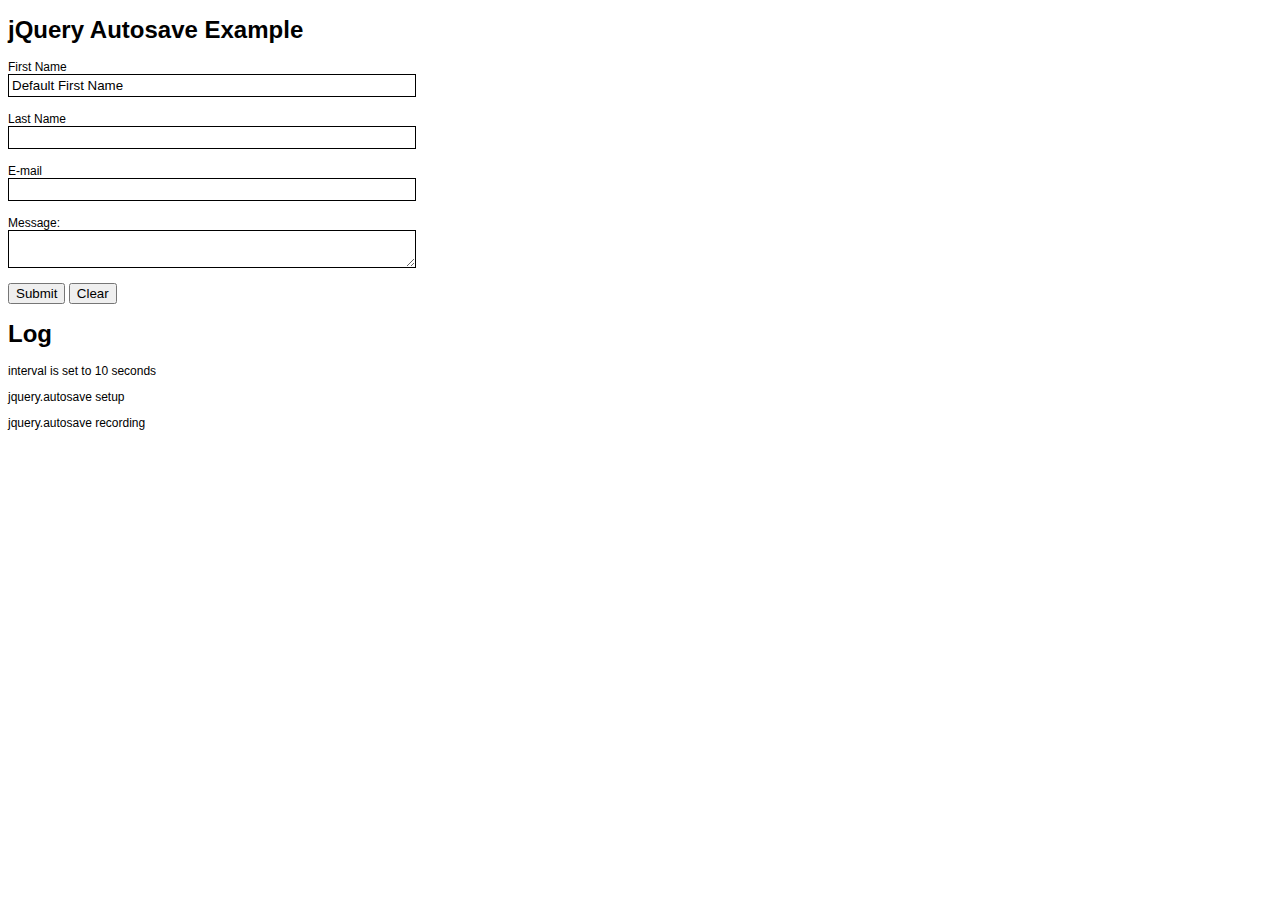
<file: js/jquery-autosave/example.html>
<!DOCTYPE html PUBLIC "-//W3C//DTD XHTML 1.0 Strict//EN" "http://www.w3.org/TR/xhtml1/DTD/xhtml1-strict.dtd">
<html xmlns="http://www.w3.org/1999/xhtml">
	<head>
		<title>jQuery Autosave</title>
		<style type="text/css">
			body {
				font-family: Tahoma, Arial, sans-serif;
				font-size: 12px;
			}
			
			input[type=text], label, textarea {
				display: block;
			}
			
			input[type=text], textarea {
				border: 1px #000 solid;
				padding: 3px;
				margin-bottom: 15px;
				width: 400px;
			}
		</style>
		<script type="text/javascript" src="jquery-1.4.2.js"></script>
		<script type="text/javascript" src="jquery.autosave.js"></script>
		<script type="text/javascript">
		(function($){
			$.log = function(message){
				$('#log').append('<p>' + message + '</p>');
			};

			$(document).ready(function(){
				$.log("interval is set to 10 seconds");

				$('form.autosave').autosave({
					interval: 	10000,
					setup: 		function(e,o) {
						$.log('jquery.autosave setup');
					},
					record: 	function(e,o) {
						$.log('jquery.autosave recording');
					},
					before: 	function(e,o) { 
						$.log('jquery.autosave before saving');
						return true; 
					},
					validate: 	function(e,o) {
						$.log('jquery.autosave checking validation');
						return $.isFunction($.fn.validate) && !$(this).is('.ignore-validate') ? $(this).valid() : true; 
					},
					save: 		function(e,o) {
						$.log('jquery.autosave saving');
					},
					shutdown: 	function(e,o) {
						$.log('jquery.autosave shutdown');
					},
					dirty: 		function(e,o) {
						$.log('jquery.autosave dirty');
					}
				});
				
				setInterval(function(){
					$.log('changing last name field');
					$('input[name=lastName]').val('Last Name');
				}, 30000);
			});
		})(jQuery);
		</script>
	</head>
	<body>
		<h1>jQuery Autosave Example</h1>
		<form class="autosave" method="post" action="#">
			<label for="firstName">First Name</label>
			<input type="text" name="firstName" id="firstName" value="Default First Name"/>

			<label for="lastName">Last Name</label>
			<input type="text" name="lastName" id="lastName"/>

			<label for="email">E-mail</label>
			<input type="text" name="email" id="email"/>

			<label for="message">Message:</label>
			<textarea name="message" id="message"></textarea>

			<input type="submit" value="Submit"/>
			<input type="reset" value="Clear"/>
		</form>

		<h1>Log</h1>
		<div id="log"></div>
	</body>
</html>
</file>
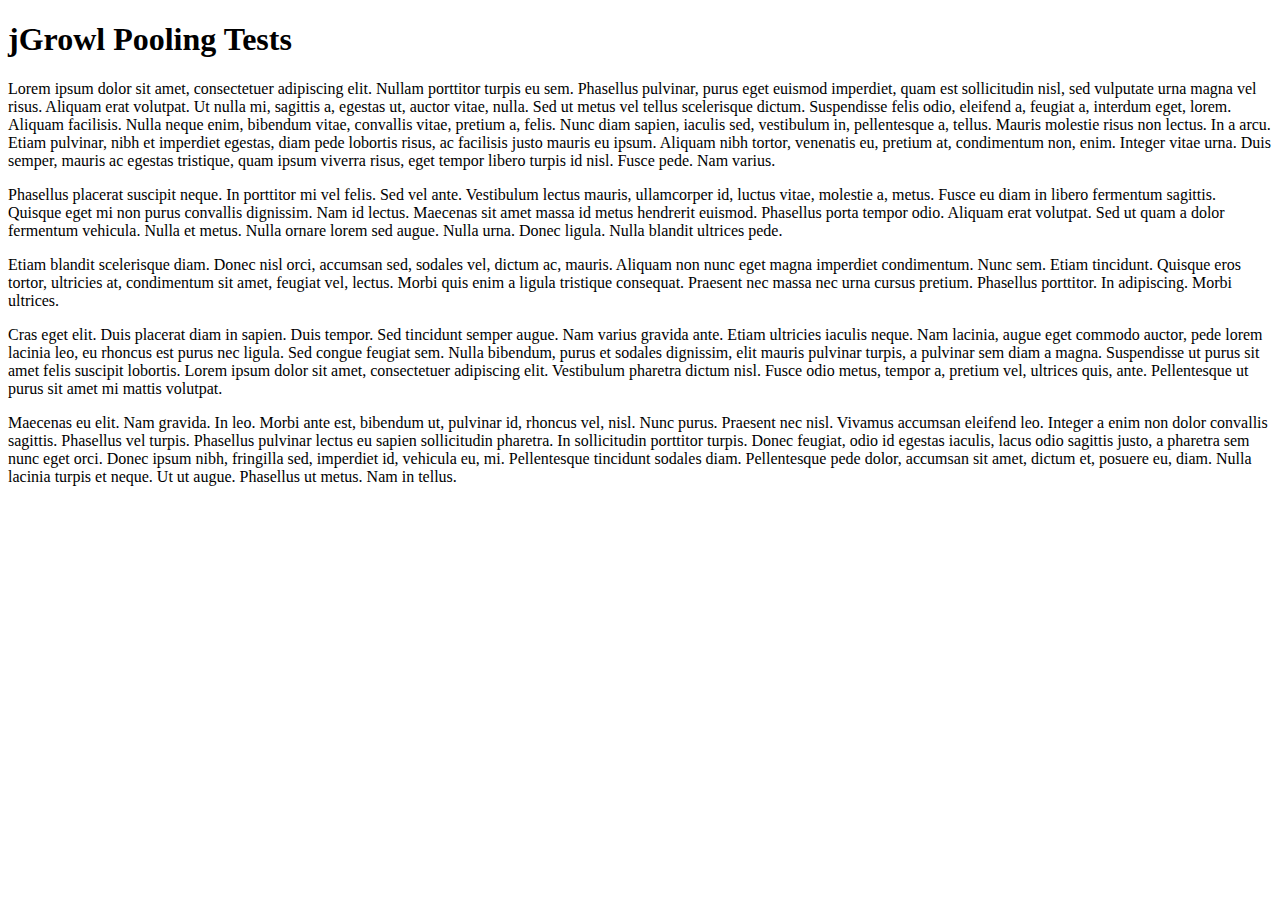
<file: js/jgrowl/examples/jgrowl-pool.html>
<!DOCTYPE html PUBLIC "-//W3C//DTD XHTML 1.0 Transitional//EN" "http://www.w3.org/TR/xhtml1/DTD/xhtml1-transitional.dtd">
<html lang="en-US" xml:lang="en-US" xmlns="http://www.w3.org/1999/xhtml" debug="true">
	<head>
		<title>jGrowl Pooling Tests</title>
		<link rel="stylesheet" href="../jquery.jgrowl.css" type="text/css"/>
		<script type="text/javascript" src="../jquery-1.4.2.js"></script>
		<script type="text/javascript" src="../jquery.jgrowl.js"></script>
		<script type="text/javascript">

		// In case you don't have firebug...
		if (!window.console || !console.firebug) {
			var names = ["log", "debug", "info", "warn", "error", "assert", "dir", "dirxml", "group", "groupEnd", "time", "timeEnd", "count", "trace", "profile", "profileEnd"];
			window.console = {};
			for (var i = 0; i < names.length; ++i) window.console[names[i]] = function() {};
		}

		(function($){

			$(document).ready(function(){
			
				// This specifies how many messages can be pooled out at any given time.
				// If there are more notifications raised then the pool, the others are
				// placed into queue and rendered after the other have disapeared.
				$.jGrowl.defaults.pool = 5;
			
				var i = 1;
				var y = 1;

				setInterval( function() {
					if ( i < 25 ) {
						$.jGrowl("Message " + i, {
							sticky:			(i % 3 == 0) ? true : false,
							life: 			12000,
							log: 			function() {
								console.log("Creating message " + i + "...");
							},
							beforeOpen: 	function() {
								console.log("Rendering message " + y + "...");
								y++;
							}
						});
					}
	
					i++;
				} , 1000 );

			});
		})(jQuery);

		</script>
	</head>
	<body>
		<h1>jGrowl Pooling Tests</h1>
				
		<p>Lorem ipsum dolor sit amet, consectetuer adipiscing elit. Nullam porttitor turpis eu sem. Phasellus pulvinar, purus eget euismod imperdiet, quam est sollicitudin nisl, sed vulputate urna magna vel risus. Aliquam erat volutpat. Ut nulla mi, sagittis a, egestas ut, auctor vitae, nulla. Sed ut metus vel tellus scelerisque dictum. Suspendisse felis odio, eleifend a, feugiat a, interdum eget, lorem. Aliquam facilisis. Nulla neque enim, bibendum vitae, convallis vitae, pretium a, felis. Nunc diam sapien, iaculis sed, vestibulum in, pellentesque a, tellus. Mauris molestie risus non lectus. In a arcu. Etiam pulvinar, nibh et imperdiet egestas, diam pede lobortis risus, ac facilisis justo mauris eu ipsum. Aliquam nibh tortor, venenatis eu, pretium at, condimentum non, enim. Integer vitae urna. Duis semper, mauris ac egestas tristique, quam ipsum viverra risus, eget tempor libero turpis id nisl. Fusce pede. Nam varius.</p>

		<p>Phasellus placerat suscipit neque. In porttitor mi vel felis. Sed vel ante. Vestibulum lectus mauris, ullamcorper id, luctus vitae, molestie a, metus. Fusce eu diam in libero fermentum sagittis. Quisque eget mi non purus convallis dignissim. Nam id lectus. Maecenas sit amet massa id metus hendrerit euismod. Phasellus porta tempor odio. Aliquam erat volutpat. Sed ut quam a dolor fermentum vehicula. Nulla et metus. Nulla ornare lorem sed augue. Nulla urna. Donec ligula. Nulla blandit ultrices pede.</p>

		<p>Etiam blandit scelerisque diam. Donec nisl orci, accumsan sed, sodales vel, dictum ac, mauris. Aliquam non nunc eget magna imperdiet condimentum. Nunc sem. Etiam tincidunt. Quisque eros tortor, ultricies at, condimentum sit amet, feugiat vel, lectus. Morbi quis enim a ligula tristique consequat. Praesent nec massa nec urna cursus pretium. Phasellus porttitor. In adipiscing. Morbi ultrices.</p>

		<p>Cras eget elit. Duis placerat diam in sapien. Duis tempor. Sed tincidunt semper augue. Nam varius gravida ante. Etiam ultricies iaculis neque. Nam lacinia, augue eget commodo auctor, pede lorem lacinia leo, eu rhoncus est purus nec ligula. Sed congue feugiat sem. Nulla bibendum, purus et sodales dignissim, elit mauris pulvinar turpis, a pulvinar sem diam a magna. Suspendisse ut purus sit amet felis suscipit lobortis. Lorem ipsum dolor sit amet, consectetuer adipiscing elit. Vestibulum pharetra dictum nisl. Fusce odio metus, tempor a, pretium vel, ultrices quis, ante. Pellentesque ut purus sit amet mi mattis volutpat.</p>

		<p>Maecenas eu elit. Nam gravida. In leo. Morbi ante est, bibendum ut, pulvinar id, rhoncus vel, nisl. Nunc purus. Praesent nec nisl. Vivamus accumsan eleifend leo. Integer a enim non dolor convallis sagittis. Phasellus vel turpis. Phasellus pulvinar lectus eu sapien sollicitudin pharetra. In sollicitudin porttitor turpis. Donec feugiat, odio id egestas iaculis, lacus odio sagittis justo, a pharetra sem nunc eget orci. Donec ipsum nibh, fringilla sed, imperdiet id, vehicula eu, mi. Pellentesque tincidunt sodales diam. Pellentesque pede dolor, accumsan sit amet, dictum et, posuere eu, diam. Nulla lacinia turpis et neque. Ut ut augue. Phasellus ut metus. Nam in tellus.</p>
	</body>
</html>
</file>
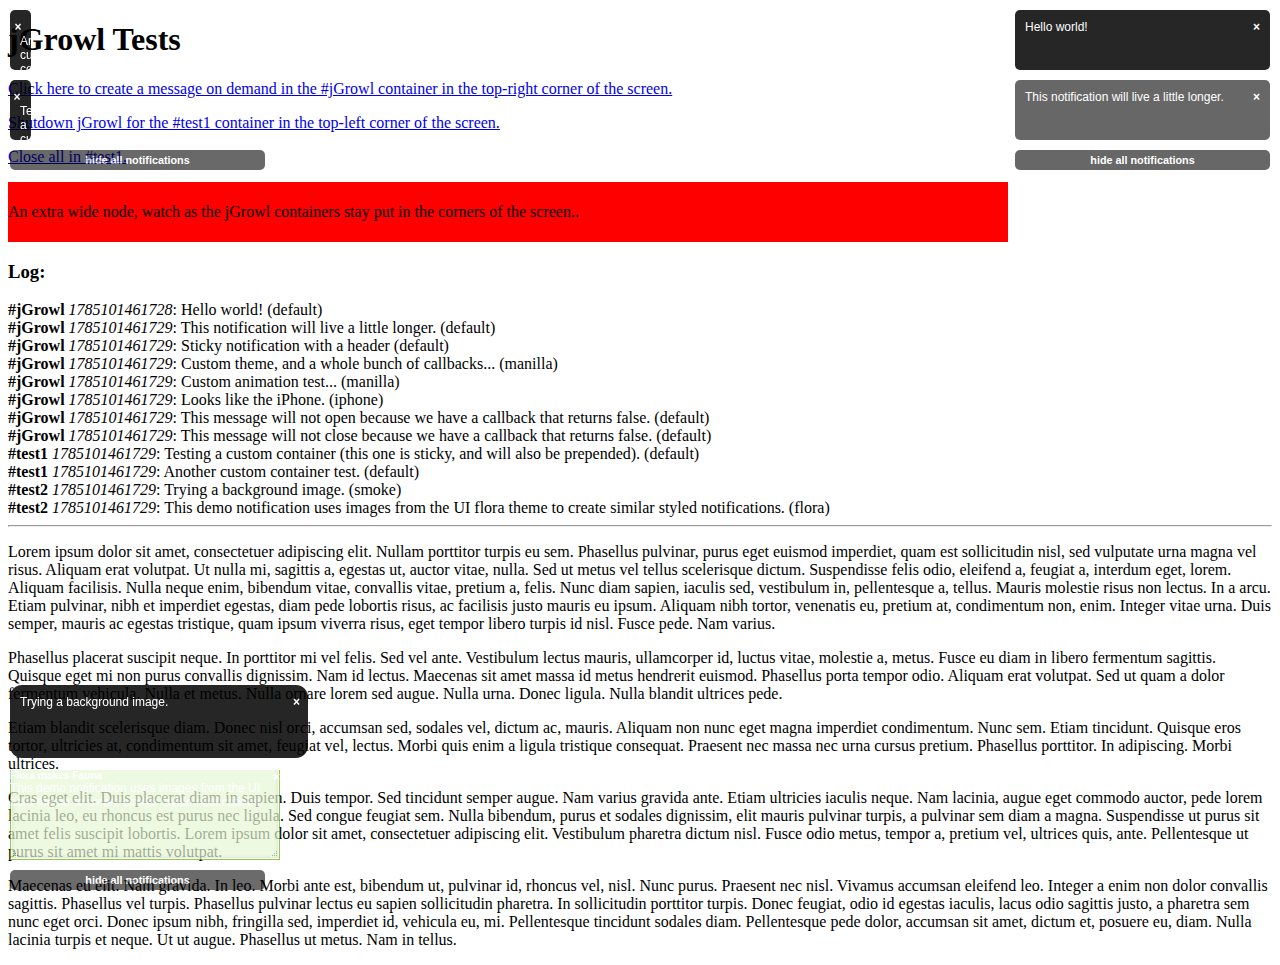
<file: js/jgrowl/examples/jgrowl.html>
<!DOCTYPE html PUBLIC "-//W3C//DTD XHTML 1.0 Transitional//EN" "http://www.w3.org/TR/xhtml1/DTD/xhtml1-transitional.dtd">
<html lang="en-US" xml:lang="en-US" xmlns="http://www.w3.org/1999/xhtml" debug="true">
	<head>
		<title>jGrowl Tests</title>
		<link rel="stylesheet" href="../jquery.jgrowl.css" type="text/css"/>
		<style type="text/css">

			div.jGrowl div.manilla {
				background-color: 		#FFF1C2;
				color: 					navy;
			}
			
			div.jGrowl div.smoke {
				background: url(smoke.png) no-repeat;
				-moz-border-radius: 	0px;
				-webkit-border-radius:	0px;
				width: 					280px;
				height: 				55px;
				overflow: 				hidden;
			}

			div.jGrowl div.flora {
				background: 			#E6F7D4 url(flora-notification.png) no-repeat;
				-moz-border-radius: 	0px;
				-webkit-border-radius:	0px;
				opacity: 				1;
				filter: 				alpha(opacity = 100);
				width: 					270px;
				height: 				90px;
				padding: 				0px;
				overflow: 				hidden;
				border-color: 			#5ab500;
			}

			div.jGrowl div.flora div.message {
				padding: 				5px;
				color: 					#000;
			}
			
			div.jGrowl div.flora div.header {
				background: 			url(flora-header.png) no-repeat;
				padding: 				5px;
			}

			div.jGrowl div.flora div.close {
				background: 			url(flora-close.png) no-repeat;
				padding: 				5px;
				color: 					transparent;
				padding: 				0px;
				margin: 				5px;
				width:					17px;
			}
			
			div.jGrowl div.iphone {
				font-family: 			"Helvetica Neue", "Helvetica";
				font-size: 				12px;
				background: 			url(iphone.png) no-repeat;
				-moz-border-radius: 	0px;
				-webkit-border-radius:	0px;
				opacity: 				.90;
				filter: 				alpha(opacity = 90);
				width: 					235px;
				height: 				137px;
				overflow: 				hidden;
				border-color: 			#5ab500;
				color: 					#fff;
			}

			div.jGrowl div.iphone .jGrowl-close {
				padding-right: 			20px;
			}

			div.jGrowl div.iphone div.message {
				padding-top: 			0px;
				padding-bottom: 		7px;
				padding-left: 			15px;
				padding-right: 			15px;
			}
			
			div.jGrowl div.iphone div.header {
				padding: 				7px;
				padding-left: 			15px;
				padding-right: 			15px;
				font-size: 				17px;
			}

			div.jGrowl div.iphone div.close {
				display: 				none;
			}
			
			div#random {
				width: 					1000px;
				background-color: 		red;
				line-height: 			60px;
			}

		</style>
		<script type="text/javascript" src="../jquery-1.4.2.js"></script>
		<script type="text/javascript" src="./jquery.ui.all.js"></script>
		<script type="text/javascript" src="../jquery.jgrowl.js"></script>
		<script type="text/javascript">

		// In case you don't have firebug...
		if(typeof console === "undefined") {
		    console = { log: function() { } };
		}

		(function($){

			$(document).ready(function(){
				// This value can be true, false or a function to be used as a callback when the closer is clciked
				$.jGrowl.defaults.closer = function() {
					console.log("Closing everything!", this);
				};
				
				// A callback for logging notifications.
				$.jGrowl.defaults.log = function(e,m,o) {
					$('#logs').append("<div><strong>#" + $(e).attr('id') + "</strong> <em>" + (new Date()).getTime() + "</em>: " + m + " (" + o.theme + ")</div>")
				}				
				
				$.jGrowl("Hello world!");
				$.jGrowl("This notification will live a little longer.", { life: 1000 });
				$.jGrowl("Sticky notification with a header", { header: 'A Header', sticky: true });
				$.jGrowl("Custom theme, and a whole bunch of callbacks...", { 
					theme:  'manilla',
					speed:  'slow',
					beforeOpen: function(e,m,o) {
						console.log("I am going to be opened!", this);
					},
					open: function(e,m,o) {
						console.log("I have been opened!", this);
					},
					beforeClose: function(e,m,o) {
						console.log("I am going to be closed!", this);
					},
					close: function(e,m,o) {
						console.log("I have been closed!", this);
					}
				});

				$.jGrowl("Custom animation test...", { 
					theme: 'manilla',
					speed: 'slow',
					animateOpen: { 
						height: "show"
					},
					animateClose: { 
						height: "hide"
					}
				});
				
				$.jGrowl("Looks like the iPhone.", { 
					sticky: true,
					header: 'iPhone',
					theme: 'iphone'
				});
				

				$.jGrowl("This message will not open because we have a callback that returns false.", {
					beforeOpen: function() {
						console.log("Going to open a notification, but not really...");
					},
					open: function() {
						return false;
					}
				});
				
				$.jGrowl("This message will not close because we have a callback that returns false.", {
					beforeClose: function() {
						return false;
					}
				});
				
				$.jGrowl.defaults.closerTemplate = '<div>hide all notifications</div>';
				
				$('#test1').jGrowl("Testing a custom container (this one is sticky, and will also be prepended).", {
					closer: false,
					sticky: true, 
					glue: 'before',
					speed: 2000,
					easing: 'easeInOutElastic',
					animateOpen: { 
						height: "show",
						width: "show"
					},
					animateClose: { 
						height: "hide",
						width: "show"
					}
				});

				$('#test1').jGrowl("Another custom container test.", { 
					glue: 'before',
					speed: 2000,
					easing: 'easeInOutExpo',
					animateOpen: { 
						height: "show",
						width: "show"
					},
					animateClose: { 
						height: "hide",
						width: "show"
					}
				});
				
				$('#test2').jGrowl("Trying a background image.", { 
					theme: 'smoke',
					closer: false
				});
				
				$('#test2').jGrowl("This demo notification uses images from the UI flora theme to create similar styled notifications.", { 
					theme: 'flora',
					header: "Flora makes Fauna",
					closer: false
				});
			});
		})(jQuery);

		</script>
	</head>
	<body>
		<h1>jGrowl Tests</h1>

		<p><a href="javascript:void(0);" onclick="$.jGrowl('One more message...');">Click here to create a message on demand in the #jGrowl container in the top-right corner of the screen.</a></p>
		
		<p><a href="javascript:void(0);" onclick="$('#test1').jGrowl('shutdown');">Shutdown jGrowl for the #test1 container in the top-left corner of the screen.</a></p>
		
		<p><a href="javascript:void(0);" onclick="$('#test1').jGrowl('close');">Close all in #test1.</a></p>
		
		<div id="random">An extra wide node, watch as the jGrowl containers stay put in the corners of the screen..</div>

		<div id="logs"><h3>Log:</h3></div>
		
		<hr />
				
		<p>Lorem ipsum dolor sit amet, consectetuer adipiscing elit. Nullam porttitor turpis eu sem. Phasellus pulvinar, purus eget euismod imperdiet, quam est sollicitudin nisl, sed vulputate urna magna vel risus. Aliquam erat volutpat. Ut nulla mi, sagittis a, egestas ut, auctor vitae, nulla. Sed ut metus vel tellus scelerisque dictum. Suspendisse felis odio, eleifend a, feugiat a, interdum eget, lorem. Aliquam facilisis. Nulla neque enim, bibendum vitae, convallis vitae, pretium a, felis. Nunc diam sapien, iaculis sed, vestibulum in, pellentesque a, tellus. Mauris molestie risus non lectus. In a arcu. Etiam pulvinar, nibh et imperdiet egestas, diam pede lobortis risus, ac facilisis justo mauris eu ipsum. Aliquam nibh tortor, venenatis eu, pretium at, condimentum non, enim. Integer vitae urna. Duis semper, mauris ac egestas tristique, quam ipsum viverra risus, eget tempor libero turpis id nisl. Fusce pede. Nam varius.</p>

		<p>Phasellus placerat suscipit neque. In porttitor mi vel felis. Sed vel ante. Vestibulum lectus mauris, ullamcorper id, luctus vitae, molestie a, metus. Fusce eu diam in libero fermentum sagittis. Quisque eget mi non purus convallis dignissim. Nam id lectus. Maecenas sit amet massa id metus hendrerit euismod. Phasellus porta tempor odio. Aliquam erat volutpat. Sed ut quam a dolor fermentum vehicula. Nulla et metus. Nulla ornare lorem sed augue. Nulla urna. Donec ligula. Nulla blandit ultrices pede.</p>

		<p>Etiam blandit scelerisque diam. Donec nisl orci, accumsan sed, sodales vel, dictum ac, mauris. Aliquam non nunc eget magna imperdiet condimentum. Nunc sem. Etiam tincidunt. Quisque eros tortor, ultricies at, condimentum sit amet, feugiat vel, lectus. Morbi quis enim a ligula tristique consequat. Praesent nec massa nec urna cursus pretium. Phasellus porttitor. In adipiscing. Morbi ultrices.</p>

		<p>Cras eget elit. Duis placerat diam in sapien. Duis tempor. Sed tincidunt semper augue. Nam varius gravida ante. Etiam ultricies iaculis neque. Nam lacinia, augue eget commodo auctor, pede lorem lacinia leo, eu rhoncus est purus nec ligula. Sed congue feugiat sem. Nulla bibendum, purus et sodales dignissim, elit mauris pulvinar turpis, a pulvinar sem diam a magna. Suspendisse ut purus sit amet felis suscipit lobortis. Lorem ipsum dolor sit amet, consectetuer adipiscing elit. Vestibulum pharetra dictum nisl. Fusce odio metus, tempor a, pretium vel, ultrices quis, ante. Pellentesque ut purus sit amet mi mattis volutpat.</p>

		<p>Maecenas eu elit. Nam gravida. In leo. Morbi ante est, bibendum ut, pulvinar id, rhoncus vel, nisl. Nunc purus. Praesent nec nisl. Vivamus accumsan eleifend leo. Integer a enim non dolor convallis sagittis. Phasellus vel turpis. Phasellus pulvinar lectus eu sapien sollicitudin pharetra. In sollicitudin porttitor turpis. Donec feugiat, odio id egestas iaculis, lacus odio sagittis justo, a pharetra sem nunc eget orci. Donec ipsum nibh, fringilla sed, imperdiet id, vehicula eu, mi. Pellentesque tincidunt sodales diam. Pellentesque pede dolor, accumsan sit amet, dictum et, posuere eu, diam. Nulla lacinia turpis et neque. Ut ut augue. Phasellus ut metus. Nam in tellus.</p>
		
		<div id="test1" class="top-left"></div>
		<div id="test2" class="bottom-left"></div>
	</body>
</html>
</file>
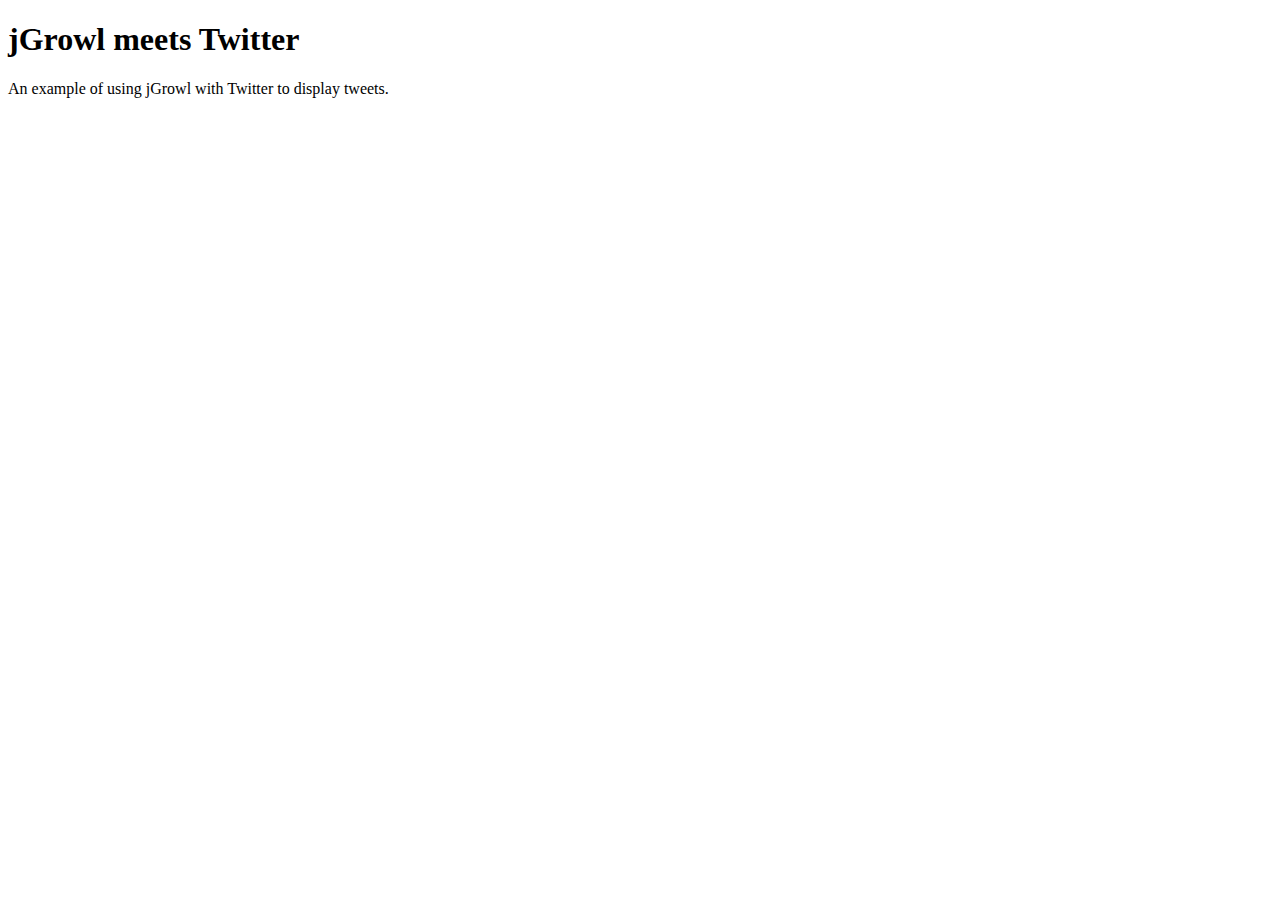
<file: js/jgrowl/examples/jtweet.html>
<!DOCTYPE html PUBLIC "-//W3C//DTD XHTML 1.0 Transitional//EN" "http://www.w3.org/TR/xhtml1/DTD/xhtml1-transitional.dtd">
<html lang="en-US" xml:lang="en-US" xmlns="http://www.w3.org/1999/xhtml" debug="true">
	<head>
		<title>jGrowl meet Twitter</title>
		<link rel="stylesheet" href="../jquery.jgrowl.css" type="text/css"/>
		<script type="text/javascript" src="../jquery-1.4.2.js"></script>
		<script type="text/javascript" src="../jquery.jgrowl.js"></script>
		<script type="text/javascript">

		// In case you don't have firebug...
		if (!window.console || !console.firebug) {
			var names = ["log", "debug", "info", "warn", "error", "assert", "dir", "dirxml", "group", "groupEnd", "time", "timeEnd", "count", "trace", "profile", "profileEnd"];
			window.console = {};
			for (var i = 0; i < names.length; ++i) window.console[names[i]] = function() {};
		}

		(function($){
			/**
			 * @todo Add the twitter avatars to tweets, via tweet.user["profile_image_url"]
			 * @todo Find a way to calculate the dates relatively
			 * @todo Test is a cookie plugin is available so that some of this data can be 'cached'
			 */
			$.jTweet = function( username , total ) {
				$.getJSON("http://twitter.com/status/user_timeline/" + username + ".json?count=" + total + "&callback=?", function(response) { 
					$.each(response, function(i, tweet) {
						$.jGrowl( (tweet.text.replace(/[A-Za-z]+:\/\/[A-Za-z0-9-_]+\.[A-Za-z0-9-_:%&\?\/.=]+/, function(m) {
							return m.link(m);
						})) + ' [' + tweet.source + ']' , { header: tweet.created_at , sticky: true } );
					});
				});
			};
		})(jQuery);

		//	Setup a twitter interface with jGrowl
		$(document).ready(function() {
			$.jTweet('jquery', 5);
		});

		</script>
	</head>
	<body>
		<h1>jGrowl meets Twitter</h1>

		<p>An example of using jGrowl with Twitter to display tweets.</p>
	</body>
</html>
</file>
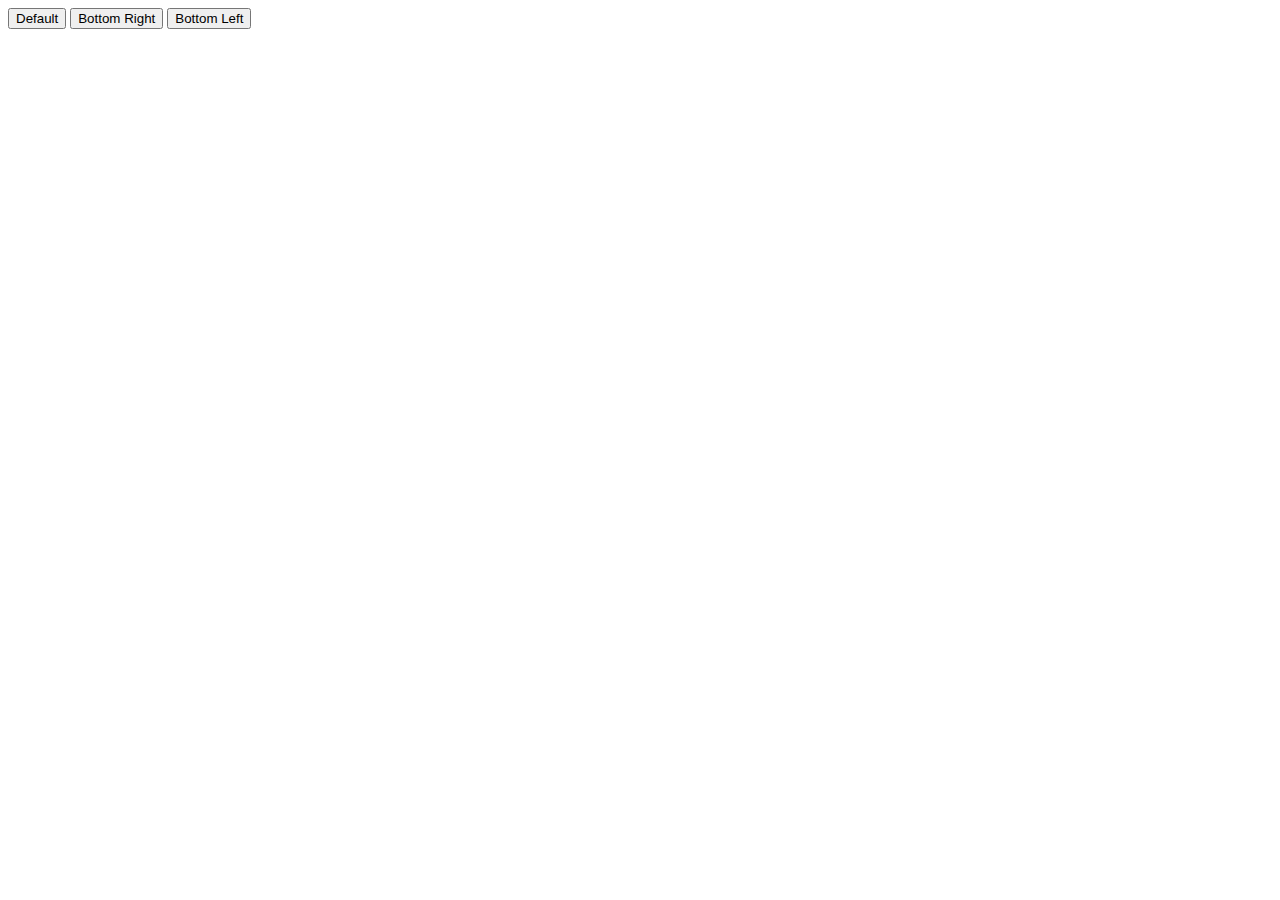
<file: js/jgrowl/examples/multiple-containers.html>
<!DOCTYPE html PUBLIC "-//W3C//DTD XHTML 1.0 Transitional//EN" 
     "http://www.w3.org/TR/xhtml1/DTD/xhtml1-transitional.dtd">
<html>
  <head>
    <script src="../jquery-1.4.2.js"></script>
    <script src="../jquery.jgrowl.js"></script>
    <link rel="stylesheet" type="text/css" href="../jquery.jgrowl.css"/>
    </head>
  <body>
    <div>
    <input type="button" onclick="$.jGrowl('Default Positioning');" value="Default"/>
    <input type="button" onclick="$('#one').jGrowl('Bottom Right Positioning');" value="Bottom Right"/>
    <input type="button" onclick="$('#two').jGrowl('Bottom Left Positioning');" value="Bottom Left"/>
</div>
    <div id="one" class="jGrowl bottom-right"></div>
    <div id="two" class="jGrowl bottom-left"></div>
    </body>
  </html>
</file>
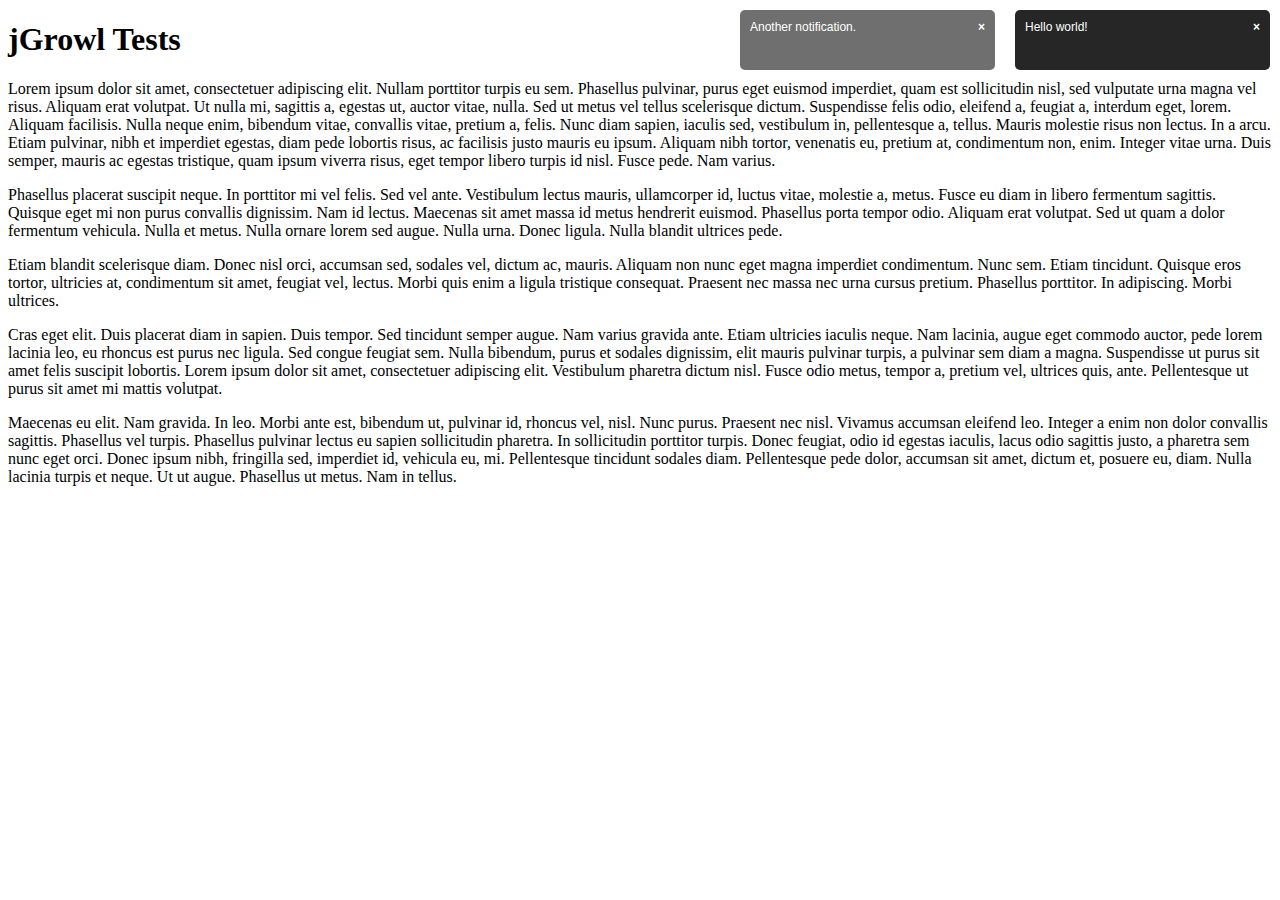
<file: js/jgrowl/examples/sideways.html>
<!DOCTYPE html PUBLIC "-//W3C//DTD XHTML 1.0 Transitional//EN" "http://www.w3.org/TR/xhtml1/DTD/xhtml1-transitional.dtd">
<html lang="en-US" xml:lang="en-US" xmlns="http://www.w3.org/1999/xhtml" debug="true">
	<head>
		<title>jGrowl Tests</title>
		<link rel="stylesheet" href="../jquery.jgrowl.css" type="text/css"/>
		<style type="text/css">

			div.jGrowl-notification {
				float: 			right;
				margin-left: 	6px;
			}

		</style>
		<script type="text/javascript" src="../jquery-1.4.2.js"></script>
		<script type="text/javascript" src="./jquery.ui.all.js"></script>
		<script type="text/javascript" src="../jquery.jgrowl.js"></script>
		<script type="text/javascript">

		(function($){

			$(document).ready(function(){
				
				$.jGrowl.defaults.closer = false;

				if ( !$.browser.safari ) {
					$.jGrowl.defaults.animateOpen = {
						width: 'show'
					};
					$.jGrowl.defaults.animateClose = {
						width: 'hide'
					};
				}

				$.jGrowl("Hello world!", { sticky: true });
				$.jGrowl("Another notification.", { sticky: true });
				$.jGrowl("One last one to make a trifecta.", { sticky: true });
			});
		})(jQuery);

		</script>
	</head>
	<body>
		<h1>jGrowl Tests</h1>
				
		<p>Lorem ipsum dolor sit amet, consectetuer adipiscing elit. Nullam porttitor turpis eu sem. Phasellus pulvinar, purus eget euismod imperdiet, quam est sollicitudin nisl, sed vulputate urna magna vel risus. Aliquam erat volutpat. Ut nulla mi, sagittis a, egestas ut, auctor vitae, nulla. Sed ut metus vel tellus scelerisque dictum. Suspendisse felis odio, eleifend a, feugiat a, interdum eget, lorem. Aliquam facilisis. Nulla neque enim, bibendum vitae, convallis vitae, pretium a, felis. Nunc diam sapien, iaculis sed, vestibulum in, pellentesque a, tellus. Mauris molestie risus non lectus. In a arcu. Etiam pulvinar, nibh et imperdiet egestas, diam pede lobortis risus, ac facilisis justo mauris eu ipsum. Aliquam nibh tortor, venenatis eu, pretium at, condimentum non, enim. Integer vitae urna. Duis semper, mauris ac egestas tristique, quam ipsum viverra risus, eget tempor libero turpis id nisl. Fusce pede. Nam varius.</p>

		<p>Phasellus placerat suscipit neque. In porttitor mi vel felis. Sed vel ante. Vestibulum lectus mauris, ullamcorper id, luctus vitae, molestie a, metus. Fusce eu diam in libero fermentum sagittis. Quisque eget mi non purus convallis dignissim. Nam id lectus. Maecenas sit amet massa id metus hendrerit euismod. Phasellus porta tempor odio. Aliquam erat volutpat. Sed ut quam a dolor fermentum vehicula. Nulla et metus. Nulla ornare lorem sed augue. Nulla urna. Donec ligula. Nulla blandit ultrices pede.</p>

		<p>Etiam blandit scelerisque diam. Donec nisl orci, accumsan sed, sodales vel, dictum ac, mauris. Aliquam non nunc eget magna imperdiet condimentum. Nunc sem. Etiam tincidunt. Quisque eros tortor, ultricies at, condimentum sit amet, feugiat vel, lectus. Morbi quis enim a ligula tristique consequat. Praesent nec massa nec urna cursus pretium. Phasellus porttitor. In adipiscing. Morbi ultrices.</p>

		<p>Cras eget elit. Duis placerat diam in sapien. Duis tempor. Sed tincidunt semper augue. Nam varius gravida ante. Etiam ultricies iaculis neque. Nam lacinia, augue eget commodo auctor, pede lorem lacinia leo, eu rhoncus est purus nec ligula. Sed congue feugiat sem. Nulla bibendum, purus et sodales dignissim, elit mauris pulvinar turpis, a pulvinar sem diam a magna. Suspendisse ut purus sit amet felis suscipit lobortis. Lorem ipsum dolor sit amet, consectetuer adipiscing elit. Vestibulum pharetra dictum nisl. Fusce odio metus, tempor a, pretium vel, ultrices quis, ante. Pellentesque ut purus sit amet mi mattis volutpat.</p>

		<p>Maecenas eu elit. Nam gravida. In leo. Morbi ante est, bibendum ut, pulvinar id, rhoncus vel, nisl. Nunc purus. Praesent nec nisl. Vivamus accumsan eleifend leo. Integer a enim non dolor convallis sagittis. Phasellus vel turpis. Phasellus pulvinar lectus eu sapien sollicitudin pharetra. In sollicitudin porttitor turpis. Donec feugiat, odio id egestas iaculis, lacus odio sagittis justo, a pharetra sem nunc eget orci. Donec ipsum nibh, fringilla sed, imperdiet id, vehicula eu, mi. Pellentesque tincidunt sodales diam. Pellentesque pede dolor, accumsan sit amet, dictum et, posuere eu, diam. Nulla lacinia turpis et neque. Ut ut augue. Phasellus ut metus. Nam in tellus.</p>
	</body>
</html>
</file>
<file: js/tinyeditor/tinyeditor.css>
/* body {margin:0; padding:25px; font:12px Verdana,Arial} */
#tinyeditor {border:none; margin:0; padding:0; font:14px 'Courier New',Verdana}
.tinyeditor {border:1px solid #bbb; padding:0 1px 1px; font:12px Verdana,Arial}
.tinyeditor iframe {border:none; overflow-x:hidden}
.tinyeditor-header {height:31px; border-bottom:1px solid #bbb; background:url(images/header-bg.gif) repeat-x; padding-top:1px}
.tinyeditor-header select {float:left; margin-top:5px}
.tinyeditor-font {margin-left:12px}
.tinyeditor-size {margin:0 3px}
.tinyeditor-style {margin-right:12px}
.tinyeditor-divider {float:left; width:1px; height:30px; background:#ccc}
.tinyeditor-control {float:left; width:34px; height:30px; cursor:pointer; background-image:url(images/icons.png)}
.tinyeditor-control:hover {background-color:#fff; background-position:30px 0}
.tinyeditor-footer {height:32px; border-top:1px solid #bbb; background:#f5f5f5}
.toggle {float:left; background:url(images/icons.png) -34px 2px no-repeat; padding:9px 13px 0 31px; height:23px; border-right:1px solid #ccc; cursor:pointer; color:#666}
.toggle:hover {background-color:#fff}
.resize {float:right; height:32px; width:32px; background:url(images/resize.gif) 15px 15px no-repeat; cursor:s-resize}
#editor {cursor:text; margin:10px}
</file>
